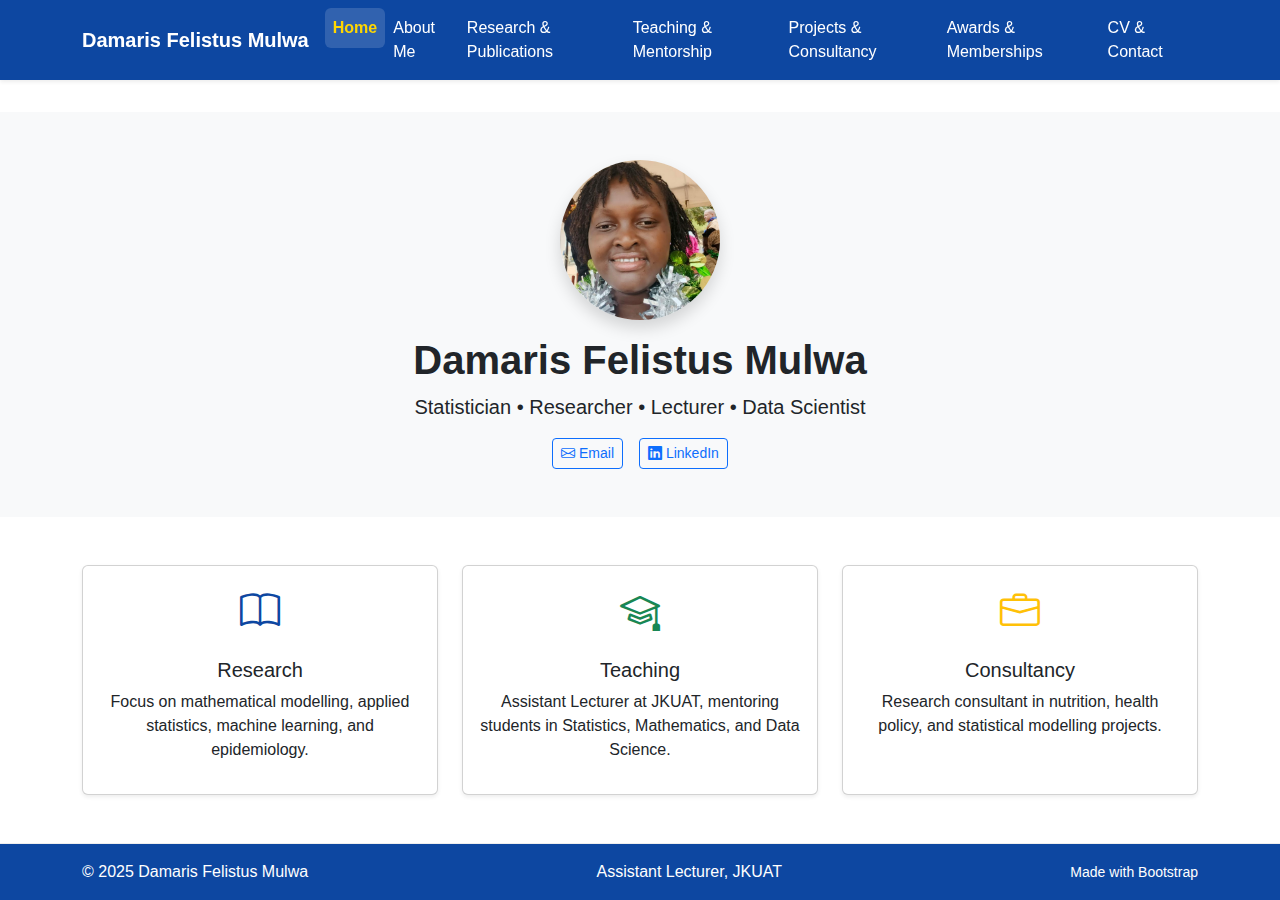
<file: index.html>
<!DOCTYPE html>
<html lang="en">
<head>
<meta charset="utf-8">
<meta name="viewport" content="width=device-width, initial-scale=1.0">
<title>Projects & Consultancy - Damaris Felistus Mulwa</title>
<link href="files/logo.png" rel="icon" type="image/png">
<link href="https://cdn.jsdelivr.net/npm/bootstrap@5.3.3/dist/css/bootstrap.min.css" rel="stylesheet">
<link href="https://cdn.jsdelivr.net/npm/bootstrap-icons@1.10.5/font/bootstrap-icons.css" rel="stylesheet">
<link rel="stylesheet" href="styles.css">
</head>
<body class="nav-fixed fullcontent">

<header class="headroom fixed-top">
  <nav class="navbar navbar-expand-lg navbar-dark bg-primary shadow-sm">
    <div class="container">
      <a class="navbar-brand fw-bold" href="index.html">Damaris Felistus Mulwa</a>
      <button class="navbar-toggler" type="button" data-bs-toggle="collapse" data-bs-target="#nav">
        <span class="navbar-toggler-icon"></span>
      </button>
      <div id="nav" class="collapse navbar-collapse">
        <ul class="navbar-nav ms-auto">
          <li class="nav-item"><a class="nav-link" href="index.html">Home</a></li>
          <li class="nav-item"><a class="nav-link" href="about.html">About Me</a></li>
          <li class="nav-item"><a class="nav-link" href="research.html">Research & Publications</a></li>
          <li class="nav-item"><a class="nav-link" href="teaching.html">Teaching & Mentorship</a></li>
          <li class="nav-item"><a class="nav-link active" href="projects.html">Projects & Consultancy</a></li>
          <li class="nav-item"><a class="nav-link" href="awards.html">Awards & Memberships</a></li>
          <li class="nav-item"><a class="nav-link" href="CV.html">CV & Contact</a></li>
        </ul>
      </div>
    </div>
  </nav>
</header>

<script>
  // Highlight the active nav item automatically
  document.addEventListener("DOMContentLoaded", function () {
    const navLinks = document.querySelectorAll(".navbar-nav .nav-link");
    const currentPage = window.location.pathname.split("/").pop() || "index.html"; 

    navLinks.forEach(link => {
      if (link.getAttribute("href") === currentPage) {
        link.classList.add("active");
      } else {
        link.classList.remove("active");
      }
    });
  });
</script>

<!-- Hero Section -->
<section class="bg-light text-dark text-center py-5 mt-5">
  <div class="container">
    <img src="files/dr.Damaris.png" alt="Damaris Felistus Mulwa" class="rounded-circle shadow mb-3" width="160" height="160">
    <h1 class="fw-bold">Damaris Felistus Mulwa</h1>
    <p class="lead">Statistician • Researcher • Lecturer • Data Scientist</p>
    <div class="d-flex justify-content-center gap-3 mt-3">
      <a class="btn btn-outline-primary btn-sm" href="mailto:mulwadamaris01@gmail.com"><i class="bi bi-envelope"></i> Email</a>
      <a class="btn btn-outline-primary btn-sm" href="https://www.linkedin.com/in/damaris-felistus-mulwa-888242205/" target="_blank"><i class="bi bi-linkedin"></i> LinkedIn</a>
    </div>
  </div>
</section>

<!-- Highlights -->
<main class="container my-5">
  <div class="row text-center g-4">
    <div class="col-md-4">
      <div class="card h-100 shadow-sm">
        <div class="card-body">
          <i class="bi bi-book fs-1 text-primary"></i>
          <h5 class="card-title mt-3">Research</h5>
          <p>Focus on mathematical modelling, applied statistics, machine learning, and epidemiology.</p>
        </div>
      </div>
    </div>
    <div class="col-md-4">
      <div class="card h-100 shadow-sm">
        <div class="card-body">
          <i class="bi bi-mortarboard fs-1 text-success"></i>
          <h5 class="card-title mt-3">Teaching</h5>
          <p>Assistant Lecturer at JKUAT, mentoring students in Statistics, Mathematics, and Data Science.</p>
        </div>
      </div>
    </div>
    <div class="col-md-4">
      <div class="card h-100 shadow-sm">
        <div class="card-body">
          <i class="bi bi-briefcase fs-1 text-warning"></i>
          <h5 class="card-title mt-3">Consultancy</h5>
          <p>Research consultant in nutrition, health policy, and statistical modelling projects.</p>
        </div>
      </div>
    </div>
  </div>
</main>

<footer class="footer bg-primary text-white py-3 mt-5">
  <div class="container d-flex justify-content-between">
    <div>© 2025 Damaris Felistus Mulwa</div>
    <div>Assistant Lecturer, JKUAT</div>
    <div><small>Made with Bootstrap</small></div>
  </div>
</footer>

<script src="https://cdn.jsdelivr.net/npm/bootstrap@5.3.3/dist/js/bootstrap.bundle.min.js"></script>
</body>
</html>
</file>
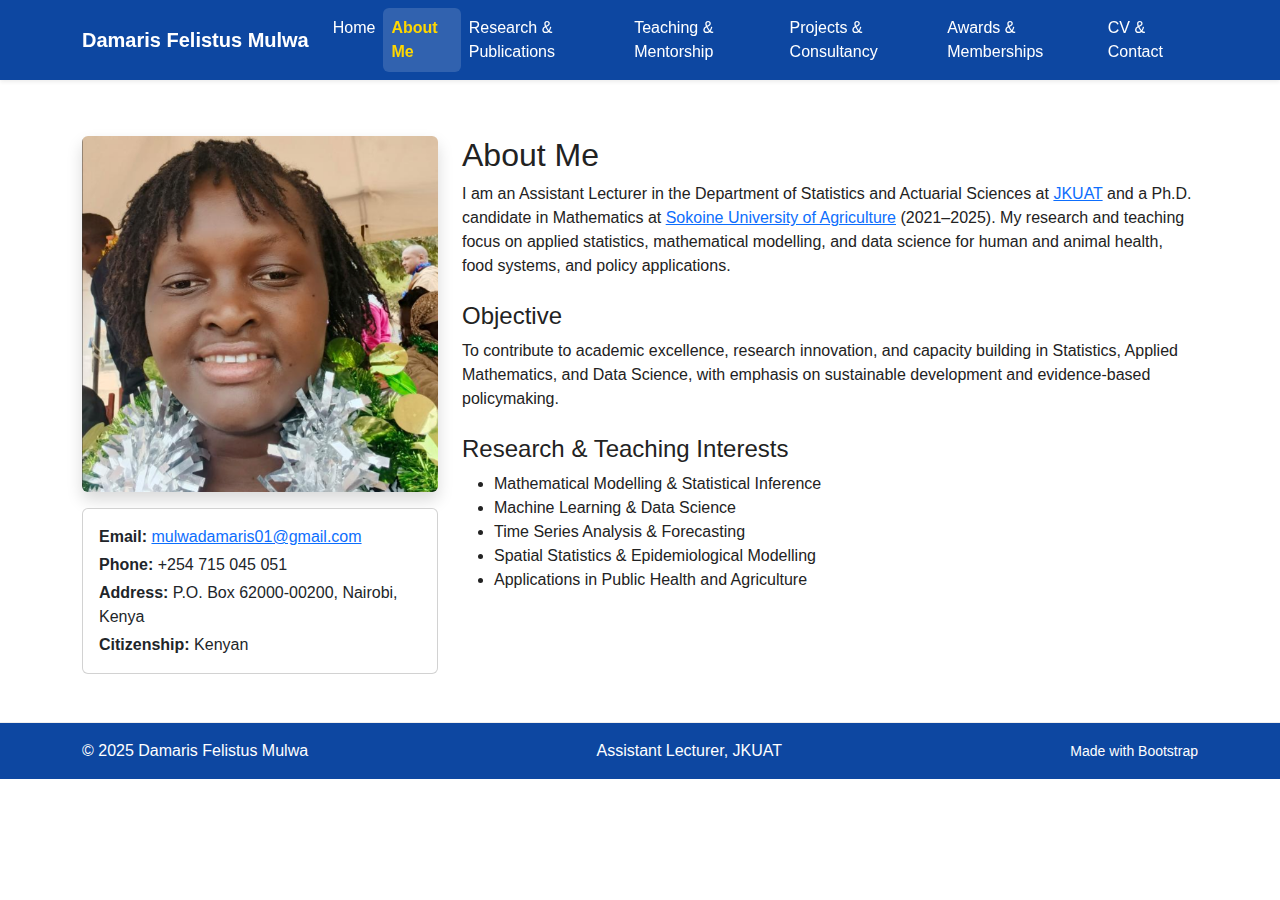
<file: about.html>
<!DOCTYPE html>
<html lang="en">
<head>
  <meta charset="UTF-8">
  <meta name="viewport" content="width=device-width, initial-scale=1.0">
  <title>About - Damaris Felistus Mulwa</title>
  <link href="https://cdn.jsdelivr.net/npm/bootstrap@5.3.3/dist/css/bootstrap.min.css" rel="stylesheet">
  <link href="https://cdn.jsdelivr.net/npm/bootstrap-icons@1.11.3/font/bootstrap-icons.css" rel="stylesheet">
  <link rel="stylesheet" href="styles.css"> <!-- your CSS file -->
</head>
<body>

<header class="headroom fixed-top">
  <nav class="navbar navbar-expand-lg navbar-dark bg-primary shadow-sm">
    <div class="container">
      <a class="navbar-brand fw-bold" href="index.html">Damaris Felistus Mulwa</a>
      <button class="navbar-toggler" type="button" data-bs-toggle="collapse" data-bs-target="#nav">
        <span class="navbar-toggler-icon"></span>
      </button>
      <div id="nav" class="collapse navbar-collapse">
        <ul class="navbar-nav ms-auto">
          <li class="nav-item"><a class="nav-link" href="index.html">Home</a></li>
          <li class="nav-item"><a class="nav-link" href="about.html">About Me</a></li>
          <li class="nav-item"><a class="nav-link" href="research.html">Research & Publications</a></li>
          <li class="nav-item"><a class="nav-link" href="teaching.html">Teaching & Mentorship</a></li>
          <li class="nav-item"><a class="nav-link" href="projects.html">Projects & Consultancy</a></li>
          <li class="nav-item"><a class="nav-link" href="awards.html">Awards & Memberships</a></li>
          <li class="nav-item"><a class="nav-link" href="cv.html">CV & Contact</a></li>
        </ul>
      </div>
    </div>
  </nav>
</header>

<script>
  // Auto-highlight active nav link
  document.addEventListener("DOMContentLoaded", function () {
    const navLinks = document.querySelectorAll(".navbar-nav .nav-link");
    const currentPage = window.location.pathname.split("/").pop() || "index.html"; 

    navLinks.forEach(link => {
      if (link.getAttribute("href") === currentPage) {
        link.classList.add("active");
      } else {
        link.classList.remove("active");
      }
    });
  });
</script>

<main class="container mt-5 pt-4">
  <div class="row g-4">
    <div class="col-lg-4">
      <img src="files/dr.Damaris.png" alt="Damaris Felistus Mulwa" class="img-fluid rounded shadow">
      <div class="card mt-3">
        <div class="card-body">
          <p class="mb-1"><strong>Email:</strong> <a href="mailto:mulwadamaris01@gmail.com">mulwadamaris01@gmail.com</a></p>
          <p class="mb-1"><strong>Phone:</strong> +254 715 045 051</p>
          <p class="mb-1"><strong>Address:</strong> P.O. Box 62000-00200, Nairobi, Kenya</p>
          <p class="mb-0"><strong>Citizenship:</strong> Kenyan</p>
        </div>
      </div>
    </div>

    <div class="col-lg-8">
      <h2>About Me</h2>
      <p>
        I am an Assistant Lecturer in the Department of Statistics and Actuarial Sciences at
        <a href="https://www.jkuat.ac.ke/" target="_blank">JKUAT</a> and a Ph.D. candidate in Mathematics at
        <a href="https://www.sua.ac.tz/" target="_blank">Sokoine University of Agriculture</a> (2021–2025).
        My research and teaching focus on applied statistics, mathematical modelling, and data science for
        human and animal health, food systems, and policy applications.
      </p>

      <h4 class="mt-4">Objective</h4>
      <p>
        To contribute to academic excellence, research innovation, and capacity building in Statistics,
        Applied Mathematics, and Data Science, with emphasis on sustainable development and evidence-based policymaking.
      </p>

      <h4 class="mt-4">Research & Teaching Interests</h4>
      <ul>
        <li>Mathematical Modelling & Statistical Inference</li>
        <li>Machine Learning & Data Science</li>
        <li>Time Series Analysis & Forecasting</li>
        <li>Spatial Statistics & Epidemiological Modelling</li>
        <li>Applications in Public Health and Agriculture</li>
      </ul>
    </div>
  </div>
</main>

<footer class="footer bg-primary text-white py-3 mt-5">
  <div class="container d-flex justify-content-between">
    <div>© 2025 Damaris Felistus Mulwa</div>
    <div>Assistant Lecturer, JKUAT</div>
    <div><small>Made with Bootstrap</small></div>
  </div>
</footer>

<script src="https://cdn.jsdelivr.net/npm/bootstrap@5.3.3/dist/js/bootstrap.bundle.min.js"></script>
</body>
</html>
</file>
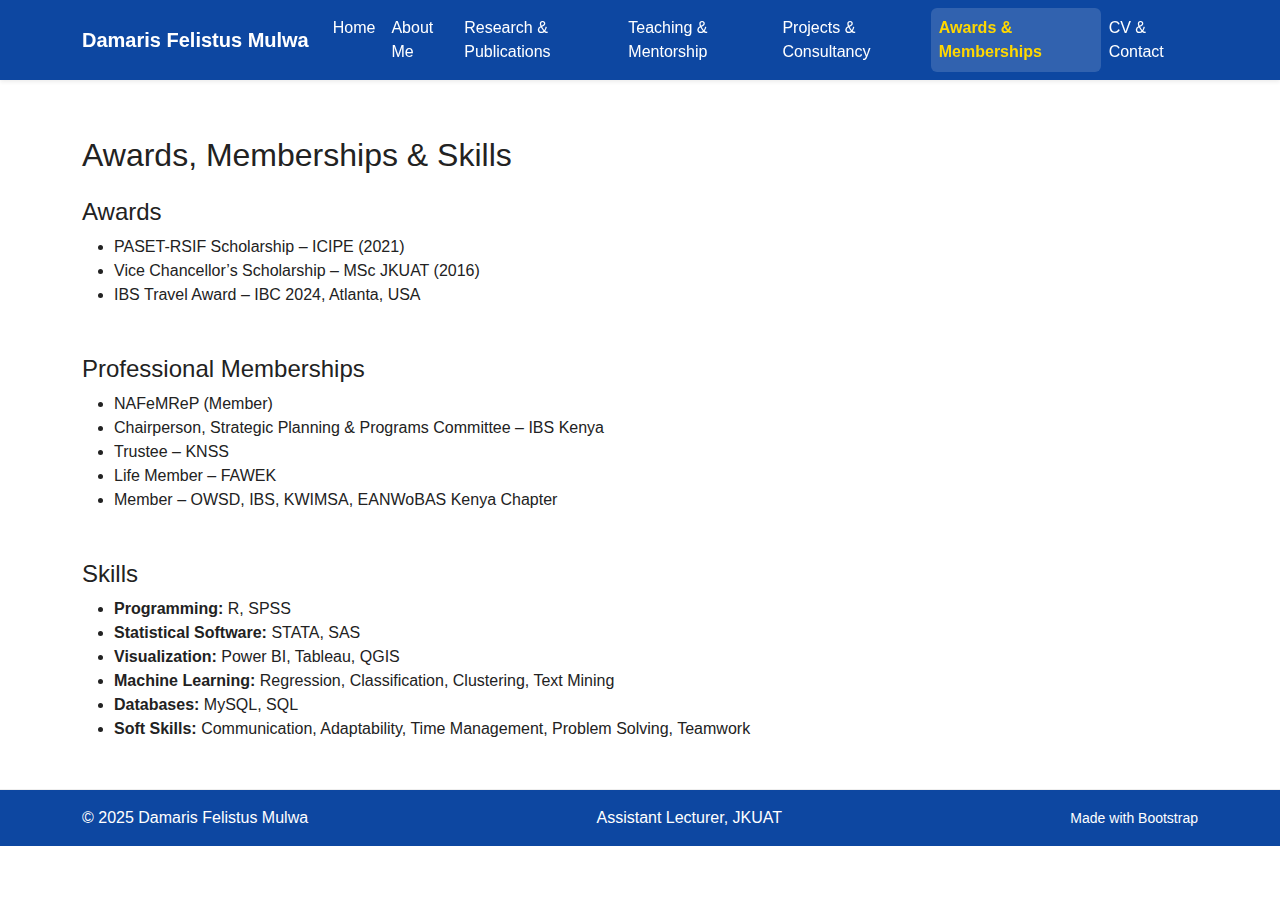
<file: awards.html>
<!DOCTYPE html>
<html lang="en">
<head>
<meta charset="utf-8">
<meta name="viewport" content="width=device-width, initial-scale=1.0">
<title>Projects & Consultancy - Damaris Felistus Mulwa</title>
<link href="files/logo.png" rel="icon" type="image/png">
<link href="https://cdn.jsdelivr.net/npm/bootstrap@5.3.3/dist/css/bootstrap.min.css" rel="stylesheet">
<link href="https://cdn.jsdelivr.net/npm/bootstrap-icons@1.10.5/font/bootstrap-icons.css" rel="stylesheet">
<link rel="stylesheet" href="styles.css">
</head>
<body class="nav-fixed fullcontent">

<header class="headroom fixed-top">
  <nav class="navbar navbar-expand-lg navbar-dark bg-primary shadow-sm">
    <div class="container">
      <a class="navbar-brand fw-bold" href="index.html">Damaris Felistus Mulwa</a>
      <button class="navbar-toggler" type="button" data-bs-toggle="collapse" data-bs-target="#nav">
        <span class="navbar-toggler-icon"></span>
      </button>
      <div id="nav" class="collapse navbar-collapse">
        <ul class="navbar-nav ms-auto">
          <li class="nav-item"><a class="nav-link" href="index.html">Home</a></li>
          <li class="nav-item"><a class="nav-link" href="about.html">About Me</a></li>
          <li class="nav-item"><a class="nav-link" href="research.html">Research & Publications</a></li>
          <li class="nav-item"><a class="nav-link" href="teaching.html">Teaching & Mentorship</a></li>
          <li class="nav-item"><a class="nav-link active" href="projects.html">Projects & Consultancy</a></li>
          <li class="nav-item"><a class="nav-link" href="awards.html">Awards & Memberships</a></li>
          <li class="nav-item"><a class="nav-link" href="CV.html">CV & Contact</a></li>
        </ul>
      </div>
    </div>
  </nav>
</header>
<script>
  // Highlight the active nav item automatically
  document.addEventListener("DOMContentLoaded", function () {
    const navLinks = document.querySelectorAll(".navbar-nav .nav-link");
    const currentPage = window.location.pathname.split("/").pop() || "index.html"; 

    navLinks.forEach(link => {
      if (link.getAttribute("href") === currentPage) {
        link.classList.add("active");
      } else {
        link.classList.remove("active");
      }
    });
  });
  </script>
<main class="container mt-5 pt-4">
  <h2 class="mb-4">Awards, Memberships & Skills</h2>

  <section class="mb-5">
    <h4>Awards</h4>
    <ul>
      <li>PASET-RSIF Scholarship – ICIPE (2021)</li>
      <li>Vice Chancellor’s Scholarship – MSc JKUAT (2016)</li>
      <li>IBS Travel Award – IBC 2024, Atlanta, USA</li>
    </ul>
  </section>

  <section class="mb-5">
    <h4>Professional Memberships</h4>
    <ul>
      <li>NAFeMReP (Member)</li>
      <li>Chairperson, Strategic Planning & Programs Committee – IBS Kenya</li>
      <li>Trustee – KNSS</li>
      <li>Life Member – FAWEK</li>
      <li>Member – OWSD, IBS, KWIMSA, EANWoBAS Kenya Chapter</li>
    </ul>
  </section>

  <section>
    <h4>Skills</h4>
    <ul>
      <li><strong>Programming:</strong> R, SPSS</li>
      <li><strong>Statistical Software:</strong> STATA, SAS</li>
      <li><strong>Visualization:</strong> Power BI, Tableau, QGIS</li>
      <li><strong>Machine Learning:</strong> Regression, Classification, Clustering, Text Mining</li>
      <li><strong>Databases:</strong> MySQL, SQL</li>
      <li><strong>Soft Skills:</strong> Communication, Adaptability, Time Management, Problem Solving, Teamwork</li>
    </ul>
  </section>
</main>

<footer class="footer bg-primary text-white py-3 mt-5">
  <div class="container d-flex justify-content-between">
    <div>© 2025 Damaris Felistus Mulwa</div>
    <div>Assistant Lecturer, JKUAT</div>
    <div><small>Made with Bootstrap</small></div>
  </div>
</footer>

<script src="https://cdn.jsdelivr.net/npm/bootstrap@5.3.3/dist/js/bootstrap.bundle.min.js"></script>
</body>
</html>
</file>
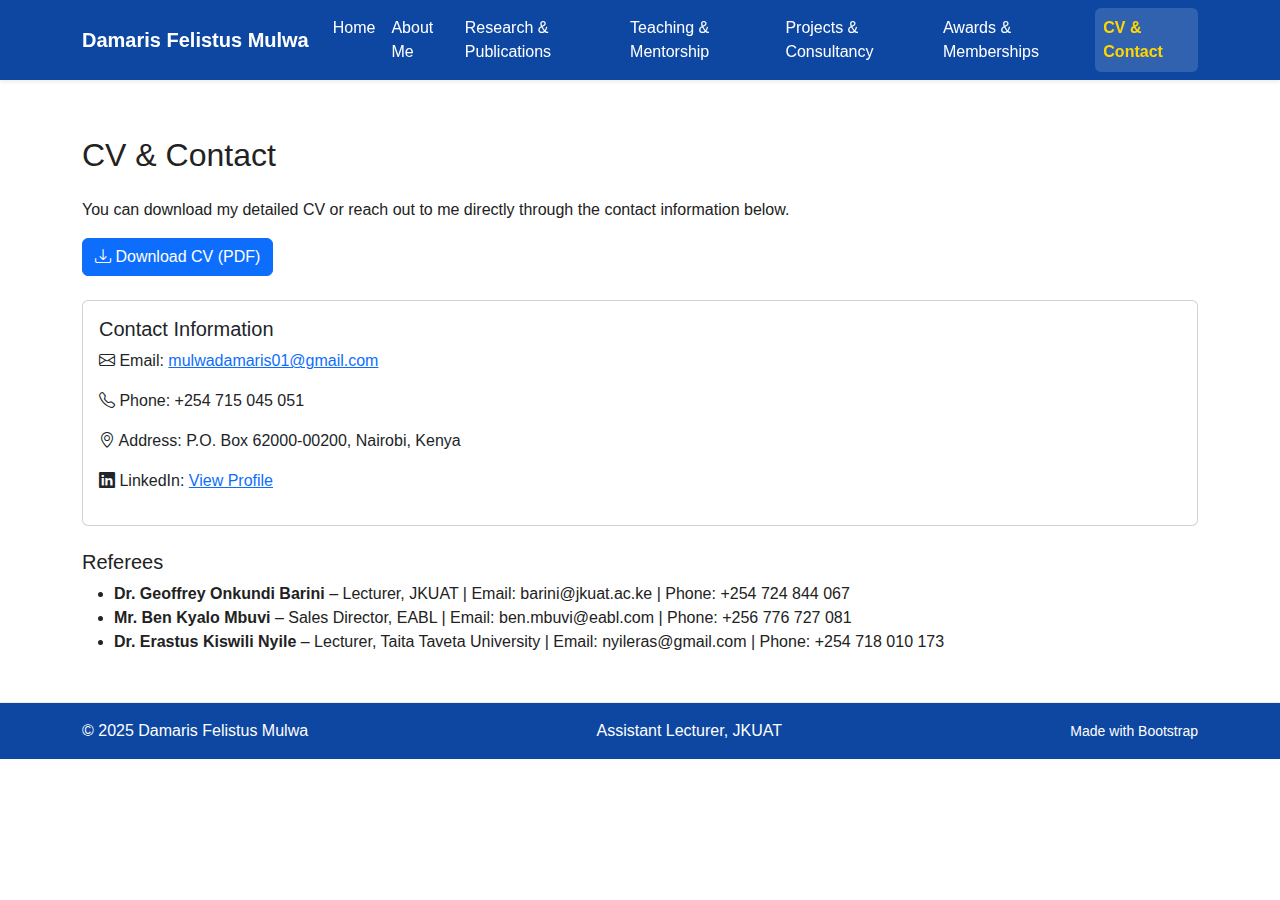
<file: CV.html>
<!DOCTYPE html>
<html lang="en">
<head>
<meta charset="utf-8">
<meta name="viewport" content="width=device-width, initial-scale=1.0">
<title>Projects & Consultancy - Damaris Felistus Mulwa</title>
<link href="files/logo.png" rel="icon" type="image/png">
<link href="https://cdn.jsdelivr.net/npm/bootstrap@5.3.3/dist/css/bootstrap.min.css" rel="stylesheet">
<link href="https://cdn.jsdelivr.net/npm/bootstrap-icons@1.10.5/font/bootstrap-icons.css" rel="stylesheet">
<link rel="stylesheet" href="styles.css">
</head>
<body class="nav-fixed fullcontent">

<header class="headroom fixed-top">
  <nav class="navbar navbar-expand-lg navbar-dark bg-primary shadow-sm">
    <div class="container">
      <a class="navbar-brand fw-bold" href="index.html">Damaris Felistus Mulwa</a>
      <button class="navbar-toggler" type="button" data-bs-toggle="collapse" data-bs-target="#nav">
        <span class="navbar-toggler-icon"></span>
      </button>
      <div id="nav" class="collapse navbar-collapse">
        <ul class="navbar-nav ms-auto">
          <li class="nav-item"><a class="nav-link" href="index.html">Home</a></li>
          <li class="nav-item"><a class="nav-link" href="about.html">About Me</a></li>
          <li class="nav-item"><a class="nav-link" href="research.html">Research & Publications</a></li>
          <li class="nav-item"><a class="nav-link" href="teaching.html">Teaching & Mentorship</a></li>
          <li class="nav-item"><a class="nav-link active" href="projects.html">Projects & Consultancy</a></li>
          <li class="nav-item"><a class="nav-link" href="awards.html">Awards & Memberships</a></li>
          <li class="nav-item"><a class="nav-link" href="CV.html">CV & Contact</a></li>
        </ul>
      </div>
    </div>
  </nav>
</header>

<script>
  // Highlight the active nav item automatically
  document.addEventListener("DOMContentLoaded", function () {
    const navLinks = document.querySelectorAll(".navbar-nav .nav-link");
    const currentPage = window.location.pathname.split("/").pop() || "index.html"; 

    navLinks.forEach(link => {
      if (link.getAttribute("href") === currentPage) {
        link.classList.add("active");
      } else {
        link.classList.remove("active");
      }
    });
  });
</script>




<main class="container mt-5 pt-4">
  <h2 class="mb-4">CV & Contact</h2>

  <section class="mb-4">
    <p>
      You can download my detailed CV or reach out to me directly through the contact information below.
    </p>
    <a class="btn btn-primary" href="files/Dr.damaris.pdf" target="_blank">
      <i class="bi bi-download"></i> Download CV (PDF)
    </a>
  </section>

  <section class="card p-3">
    <h5>Contact Information</h5>
    <p><i class="bi bi-envelope"></i> Email: <a href="mailto:mulwadamaris01@gmail.com">mulwadamaris01@gmail.com</a></p>
    <p><i class="bi bi-telephone"></i> Phone: +254 715 045 051</p>
    <p><i class="bi bi-geo-alt"></i> Address: P.O. Box 62000-00200, Nairobi, Kenya</p>
    <p><i class="bi bi-linkedin"></i> LinkedIn: <a href="https://www.linkedin.com/in/damaris-felistus-mulwa-888242205/" target="_blank">View Profile</a></p>
  </section>

  <section class="mt-4">
    <h5>Referees</h5>
    <ul>
      <li><strong>Dr. Geoffrey Onkundi Barini</strong> – Lecturer, JKUAT | Email: barini@jkuat.ac.ke | Phone: +254 724 844 067</li>
      <li><strong>Mr. Ben Kyalo Mbuvi</strong> – Sales Director, EABL | Email: ben.mbuvi@eabl.com | Phone: +256 776 727 081</li>
      <li><strong>Dr. Erastus Kiswili Nyile</strong> – Lecturer, Taita Taveta University | Email: nyileras@gmail.com | Phone: +254 718 010 173</li>
    </ul>
  </section>
</main>

<footer class="footer bg-primary text-white py-3 mt-5">
  <div class="container d-flex justify-content-between">
    <div>© 2025 Damaris Felistus Mulwa</div>
    <div>Assistant Lecturer, JKUAT</div>
    <div><small>Made with Bootstrap</small></div>
  </div>
</footer>

<script src="https://cdn.jsdelivr.net/npm/bootstrap@5.3.3/dist/js/bootstrap.bundle.min.js"></script>
</body>
</html>
</file>
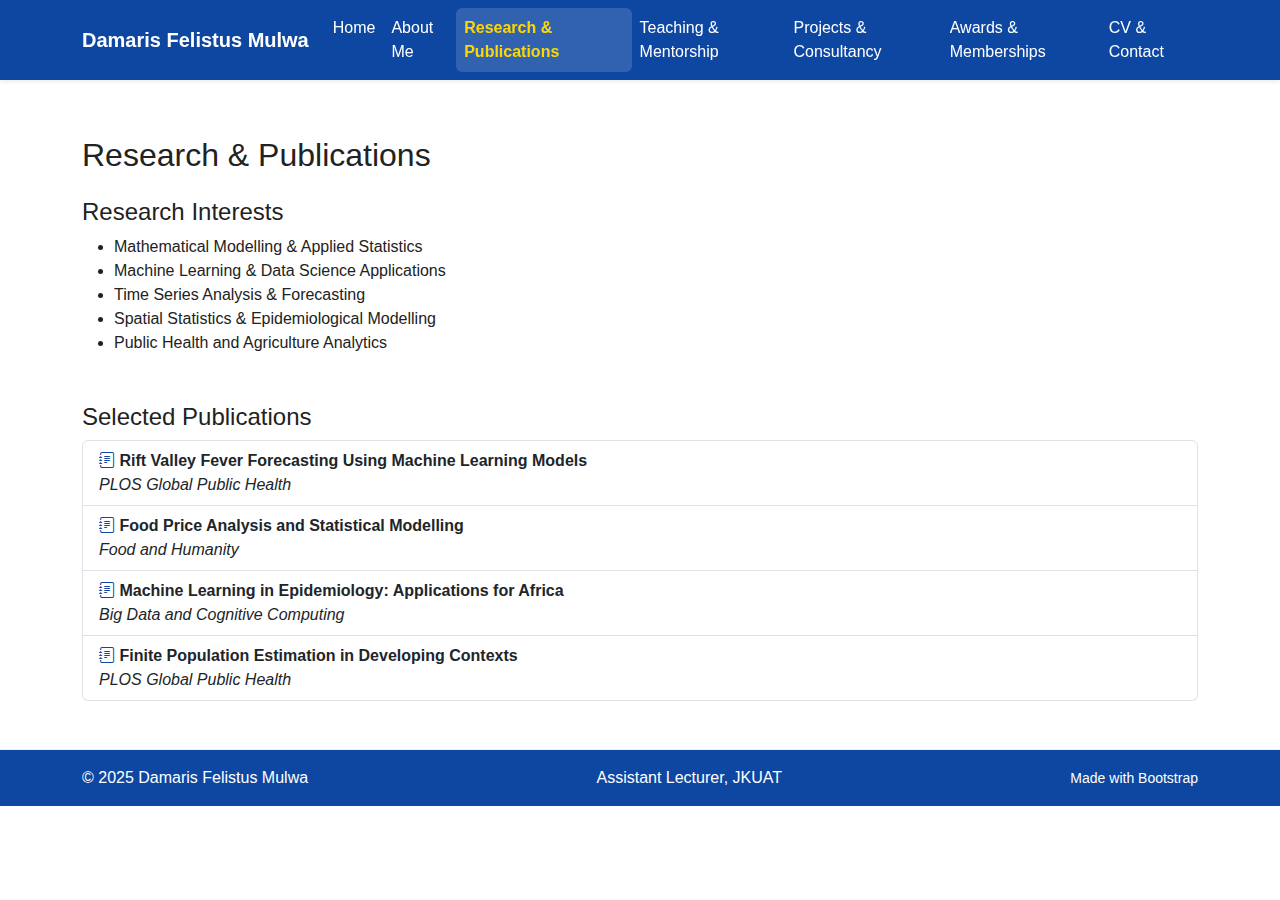
<file: research.html>
<!DOCTYPE html>
<html lang="en">
<head>
<meta charset="utf-8">
<meta name="viewport" content="width=device-width, initial-scale=1.0">
<title>Projects & Consultancy - Damaris Felistus Mulwa</title>
<link href="files/logo.png" rel="icon" type="image/png">
<link href="https://cdn.jsdelivr.net/npm/bootstrap@5.3.3/dist/css/bootstrap.min.css" rel="stylesheet">
<link href="https://cdn.jsdelivr.net/npm/bootstrap-icons@1.10.5/font/bootstrap-icons.css" rel="stylesheet">
<link rel="stylesheet" href="styles.css">
</head>
<body class="nav-fixed fullcontent">

<header class="headroom fixed-top">
  <nav class="navbar navbar-expand-lg navbar-dark bg-primary shadow-sm">
    <div class="container">
      <a class="navbar-brand fw-bold" href="index.html">Damaris Felistus Mulwa</a>
      <button class="navbar-toggler" type="button" data-bs-toggle="collapse" data-bs-target="#nav">
        <span class="navbar-toggler-icon"></span>
      </button>
      <div id="nav" class="collapse navbar-collapse">
        <ul class="navbar-nav ms-auto">
          <li class="nav-item"><a class="nav-link" href="index.html">Home</a></li>
          <li class="nav-item"><a class="nav-link" href="about.html">About Me</a></li>
          <li class="nav-item"><a class="nav-link" href="research.html">Research & Publications</a></li>
          <li class="nav-item"><a class="nav-link" href="teaching.html">Teaching & Mentorship</a></li>
          <li class="nav-item"><a class="nav-link active" href="projects.html">Projects & Consultancy</a></li>
          <li class="nav-item"><a class="nav-link" href="awards.html">Awards & Memberships</a></li>
          <li class="nav-item"><a class="nav-link" href="CV.html">CV & Contact</a></li>
        </ul>
      </div>
    </div>
  </nav>
</header>

<script>
  // Highlight the active nav item automatically
  document.addEventListener("DOMContentLoaded", function () {
    const navLinks = document.querySelectorAll(".navbar-nav .nav-link");
    const currentPage = window.location.pathname.split("/").pop() || "index.html"; 

    navLinks.forEach(link => {
      if (link.getAttribute("href") === currentPage) {
        link.classList.add("active");
      } else {
        link.classList.remove("active");
      }
    });
  });
</script>


<main class="container mt-5 pt-4">
  <h2 class="mb-4">Research & Publications</h2>

  <!-- Research Interests -->
  <section class="mb-5">
    <h4>Research Interests</h4>
    <ul>
      <li>Mathematical Modelling & Applied Statistics</li>
      <li>Machine Learning & Data Science Applications</li>
      <li>Time Series Analysis & Forecasting</li>
      <li>Spatial Statistics & Epidemiological Modelling</li>
      <li>Public Health and Agriculture Analytics</li>
    </ul>
  </section>

  <!-- Publications -->
  <section>
    <h4>Selected Publications</h4>
    <div class="list-group">
      <div class="list-group-item">
        <i class="bi bi-journal-text text-primary"></i>
        <strong>Rift Valley Fever Forecasting Using Machine Learning Models</strong><br>
        <em>PLOS Global Public Health</em>
      </div>
      <div class="list-group-item">
        <i class="bi bi-journal-text text-primary"></i>
        <strong>Food Price Analysis and Statistical Modelling</strong><br>
        <em>Food and Humanity</em>
      </div>
      <div class="list-group-item">
        <i class="bi bi-journal-text text-primary"></i>
        <strong>Machine Learning in Epidemiology: Applications for Africa</strong><br>
        <em>Big Data and Cognitive Computing</em>
      </div>
      <div class="list-group-item">
        <i class="bi bi-journal-text text-primary"></i>
        <strong>Finite Population Estimation in Developing Contexts</strong><br>
        <em>PLOS Global Public Health</em>
      </div>
    </div>
  </section>
</main>

<footer class="footer bg-primary text-white py-3 mt-5">
  <div class="container d-flex justify-content-between">
    <div>© 2025 Damaris Felistus Mulwa</div>
    <div>Assistant Lecturer, JKUAT</div>
    <div><small>Made with Bootstrap</small></div>
  </div>
</footer>

<script src="https://cdn.jsdelivr.net/npm/bootstrap@5.3.3/dist/js/bootstrap.bundle.min.js"></script>
</body>
</html>
</file>
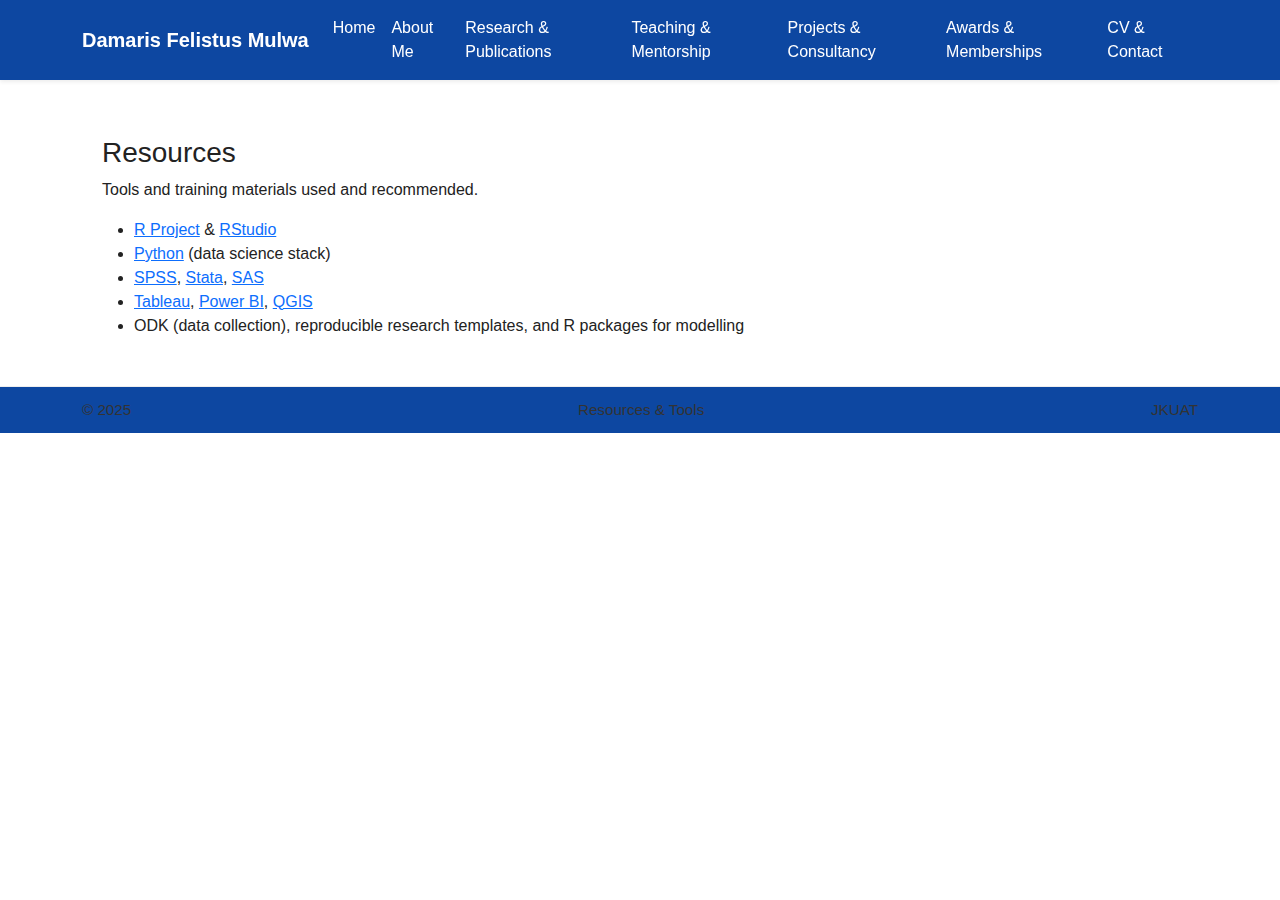
<file: resources.html>
<!DOCTYPE html>
<html lang="en">
<head>
<meta charset="utf-8">
<meta name="viewport" content="width=device-width, initial-scale=1.0">
<title>Projects & Consultancy - Damaris Felistus Mulwa</title>
<link href="files/logo.png" rel="icon" type="image/png">
<link href="https://cdn.jsdelivr.net/npm/bootstrap@5.3.3/dist/css/bootstrap.min.css" rel="stylesheet">
<link href="https://cdn.jsdelivr.net/npm/bootstrap-icons@1.10.5/font/bootstrap-icons.css" rel="stylesheet">
<link rel="stylesheet" href="styles.css">
</head>
<body class="nav-fixed fullcontent">

<header class="headroom fixed-top">
  <nav class="navbar navbar-expand-lg navbar-dark bg-primary shadow-sm">
    <div class="container">
      <a class="navbar-brand fw-bold" href="index.html">Damaris Felistus Mulwa</a>
      <button class="navbar-toggler" type="button" data-bs-toggle="collapse" data-bs-target="#nav">
        <span class="navbar-toggler-icon"></span>
      </button>
      <div id="nav" class="collapse navbar-collapse">
        <ul class="navbar-nav ms-auto">
          <li class="nav-item"><a class="nav-link" href="index.html">Home</a></li>
          <li class="nav-item"><a class="nav-link" href="about.html">About Me</a></li>
          <li class="nav-item"><a class="nav-link" href="research.html">Research & Publications</a></li>
          <li class="nav-item"><a class="nav-link" href="teaching.html">Teaching & Mentorship</a></li>
          <li class="nav-item"><a class="nav-link active" href="projects.html">Projects & Consultancy</a></li>
          <li class="nav-item"><a class="nav-link" href="awards.html">Awards & Memberships</a></li>
          <li class="nav-item"><a class="nav-link" href="CV.html">CV & Contact</a></li>
        </ul>
      </div>
    </div>
  </nav>
</header>
<script>
  // Highlight the active nav item automatically
  document.addEventListener("DOMContentLoaded", function () {
    const navLinks = document.querySelectorAll(".navbar-nav .nav-link");
    const currentPage = window.location.pathname.split("/").pop() || "index.html"; 

    navLinks.forEach(link => {
      if (link.getAttribute("href") === currentPage) {
        link.classList.add("active");
      } else {
        link.classList.remove("active");
      }
    });
  });
  </script>
<main class="container page mt-5 pt-4">
  <h3>Resources</h3>
  <p>Tools and training materials used and recommended.</p>
  <ul>
    <li><a href="https://cran.r-project.org/" target="_blank">R Project</a> &amp; <a href="https://posit.co/download/rstudio-desktop/" target="_blank">RStudio</a></li>
    <li><a href="https://www.python.org/" target="_blank">Python</a> (data science stack)</li>
    <li><a href="https://www.ibm.com/analytics/spss-statistics-software" target="_blank">SPSS</a>, <a href="https://www.stata.com/" target="_blank">Stata</a>, <a href="https://www.sas.com/" target="_blank">SAS</a></li>
    <li><a href="https://www.tableau.com/" target="_blank">Tableau</a>, <a href="https://powerbi.microsoft.com/" target="_blank">Power BI</a>, <a href="https://qgis.org/en/site/" target="_blank">QGIS</a></li>
    <li>ODK (data collection), reproducible research templates, and R packages for modelling</li>
  </ul>
</main>

<footer class="footer mt-5">
  <div class="nav-footer container d-flex justify-content-between">
    <div>© 2025</div>
    <div>Resources & Tools</div>
    <div>JKUAT</div>
  </div>
</footer>
<script src="https://cdn.jsdelivr.net/npm/bootstrap@5.3.3/dist/js/bootstrap.bundle.min.js"></script>
</body>
</html>
</file>
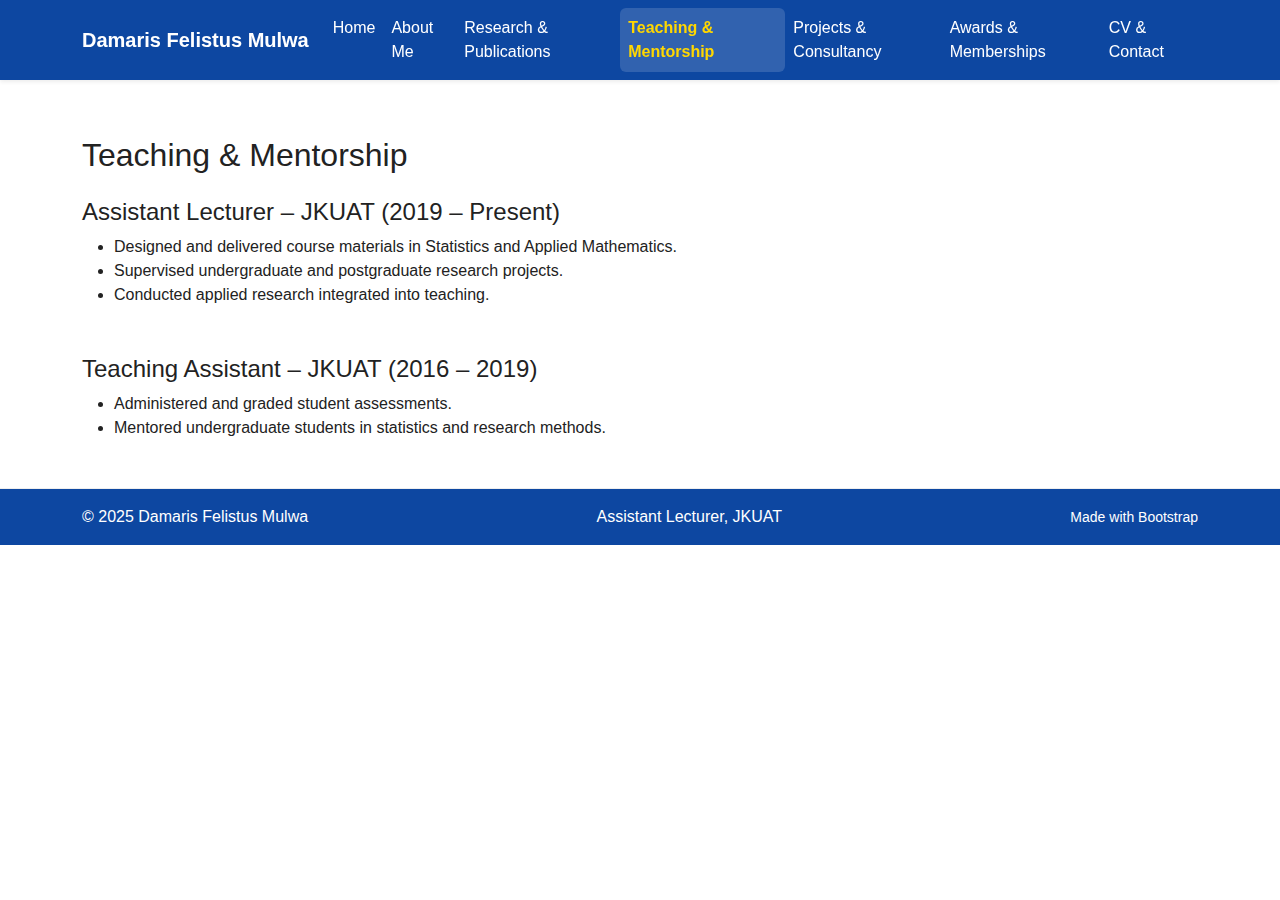
<file: teaching.html>
<!DOCTYPE html>
<html lang="en">
<head>
<meta charset="utf-8">
<meta name="viewport" content="width=device-width, initial-scale=1.0">
<title>Projects & Consultancy - Damaris Felistus Mulwa</title>
<link href="files/logo.png" rel="icon" type="image/png">
<link href="https://cdn.jsdelivr.net/npm/bootstrap@5.3.3/dist/css/bootstrap.min.css" rel="stylesheet">
<link href="https://cdn.jsdelivr.net/npm/bootstrap-icons@1.10.5/font/bootstrap-icons.css" rel="stylesheet">
<link rel="stylesheet" href="styles.css">
</head>
<body class="nav-fixed fullcontent">

<header class="headroom fixed-top">
  <nav class="navbar navbar-expand-lg navbar-dark bg-primary shadow-sm">
    <div class="container">
      <a class="navbar-brand fw-bold" href="index.html">Damaris Felistus Mulwa</a>
      <button class="navbar-toggler" type="button" data-bs-toggle="collapse" data-bs-target="#nav">
        <span class="navbar-toggler-icon"></span>
      </button>
      <div id="nav" class="collapse navbar-collapse">
        <ul class="navbar-nav ms-auto">
          <li class="nav-item"><a class="nav-link" href="index.html">Home</a></li>
          <li class="nav-item"><a class="nav-link" href="about.html">About Me</a></li>
          <li class="nav-item"><a class="nav-link" href="research.html">Research & Publications</a></li>
          <li class="nav-item"><a class="nav-link" href="teaching.html">Teaching & Mentorship</a></li>
          <li class="nav-item"><a class="nav-link active" href="projects.html">Projects & Consultancy</a></li>
          <li class="nav-item"><a class="nav-link" href="awards.html">Awards & Memberships</a></li>
          <li class="nav-item"><a class="nav-link" href="CV.html">CV & Contact</a></li>
        </ul>
      </div>
    </div>
  </nav>
</header>
<script>
  // Highlight the active nav item automatically
  document.addEventListener("DOMContentLoaded", function () {
    const navLinks = document.querySelectorAll(".navbar-nav .nav-link");
    const currentPage = window.location.pathname.split("/").pop() || "index.html"; 

    navLinks.forEach(link => {
      if (link.getAttribute("href") === currentPage) {
        link.classList.add("active");
      } else {
        link.classList.remove("active");
      }
    });
  });
  </script>



<main class="container mt-5 pt-4">
  <h2 class="mb-4">Teaching & Mentorship</h2>

  <section class="mb-5">
    <h4>Assistant Lecturer – JKUAT (2019 – Present)</h4>
    <ul>
      <li>Designed and delivered course materials in Statistics and Applied Mathematics.</li>
      <li>Supervised undergraduate and postgraduate research projects.</li>
      <li>Conducted applied research integrated into teaching.</li>
    </ul>
  </section>

  <section>
    <h4>Teaching Assistant – JKUAT (2016 – 2019)</h4>
    <ul>
      <li>Administered and graded student assessments.</li>
      <li>Mentored undergraduate students in statistics and research methods.</li>
    </ul>
  </section>
</main>

<footer class="footer bg-primary text-white py-3 mt-5">
  <div class="container d-flex justify-content-between">
    <div>© 2025 Damaris Felistus Mulwa</div>
    <div>Assistant Lecturer, JKUAT</div>
    <div><small>Made with Bootstrap</small></div>
  </div>
</footer>

<script src="https://cdn.jsdelivr.net/npm/bootstrap@5.3.3/dist/js/bootstrap.bundle.min.js"></script>
</body>
</html>
</file>
<file: styles.css>
/* --- Base (from your original) --- */
body { 
  padding-top: 64px; 
  font-family: "Segoe UI", Roboto, "Helvetica Neue", Arial, sans-serif; 
  color: #222; 
}
.page { 
  max-width: 1100px; 
}
.footer { 
  background:#f7f7f7; 
  border-top:1px solid #eee; 
  padding:12px 0; 
}
.nav-footer { 
  font-size:.95rem; 
  color:#333; 
}
.about-links .btn { 
  border-radius:999px; 
}
img.img-fluid { 
  max-width:100%; 
  height:auto; 
}
h3 { 
  margin-top:0; 
}

/* ---- Primary color setup ---- */
:root {
  --bs-primary: #0d47a1;   /* deep blue */
  --bs-primary-rgb: 13, 71, 161;
}
.navbar { 
  background-color: var(--bs-primary) !important; 
}

/* ---- Navbar links ---- */
.navbar-nav .nav-link {
  color: #ffffff !important;
  padding: 8px 12px;
  border-radius: 6px;
  transition: color .2s ease, background-color .2s ease;
}

/* Hover effect */
.navbar-nav .nav-link:hover,
.navbar-nav .nav-link:focus-visible {
  color: #ffd700 !important; /* gold text */
  background-color: rgba(255,255,255,0.15); /* soft glow */
}

/* Active page (gold + bold + subtle bg) */
.navbar-nav .nav-link.active,
.navbar-nav .show > .nav-link {
  color: #ffd700 !important; 
  background-color: rgba(255,255,255,0.15) !important;
  font-weight: 600;
}

/* Card hover effect */
.card { 
  transition: transform .3s ease, box-shadow .3s ease; 
}
.card:hover { 
  transform: translateY(-5px); 
  box-shadow: 0 6px 20px rgba(0,0,0,0.15); 
}

/* Buttons hover */
.about-links .btn { 
  border: 1px solid #0d47a1; 
  color: #0d47a1; 
  background-color: #fff; 
  transition: all .2s ease;
}
.about-links .btn:hover { 
  background-color: #0d47a1; 
  color: #fff; 
  border-color: #0d47a1;
}

/* Footer text links */
.footer { 
  background-color: #0d47a1; 
  color: #fff; 
}
.footer a { 
  color: #ffd700; 
  text-decoration: none; 
}
.footer a:hover { 
  text-decoration: underline; 
}
</file>
